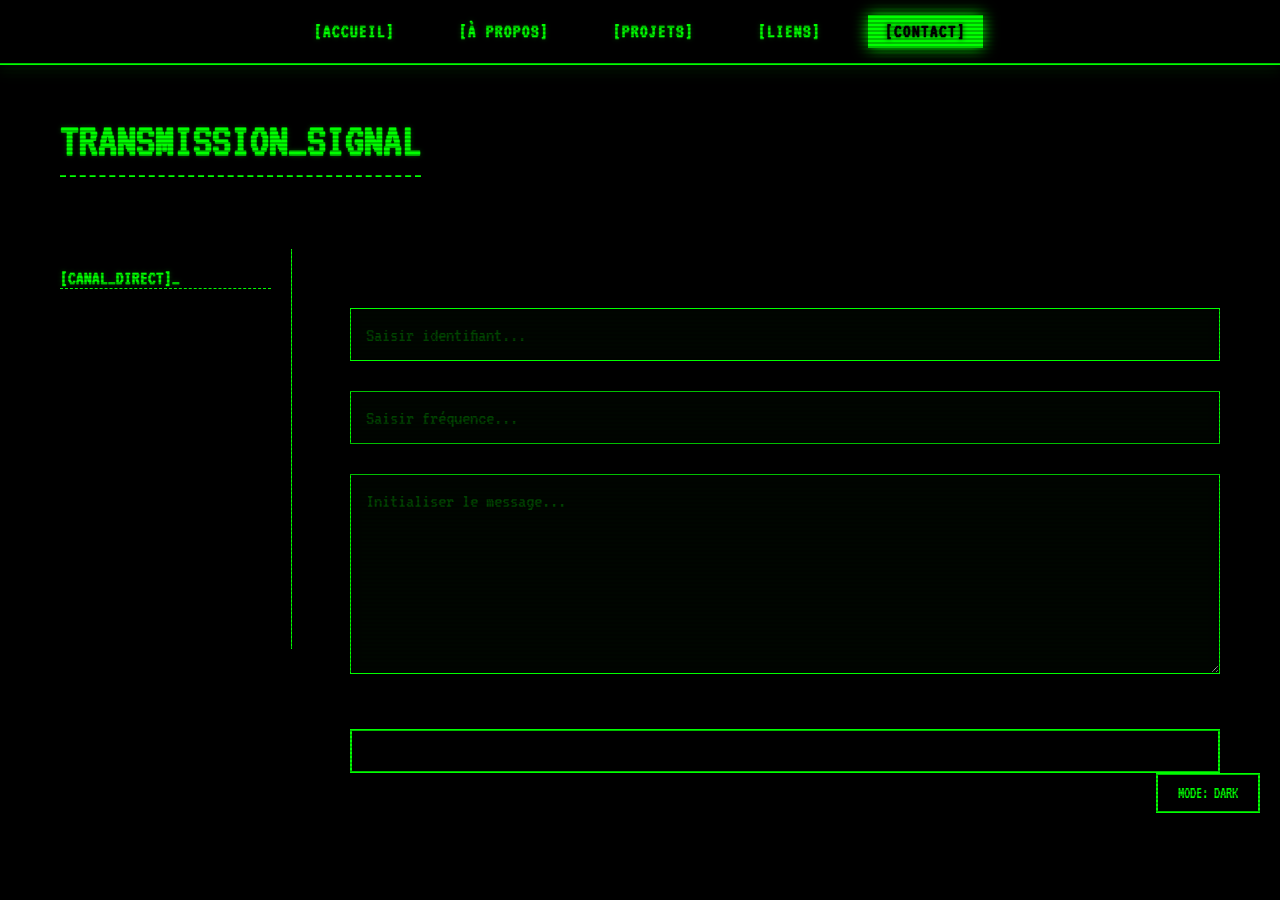
<file: html/contact.html>
<!DOCTYPE html>
<html lang="fr">
<head>
    <meta charset="UTF-8">
    <meta name="viewport" content="width=device-width, initial-scale=1.0">
    <title>Contact - Transmission Signal</title>

    <link href="../css/color.css" rel="stylesheet">
    <link href="../css/general.css" rel="stylesheet">
    <link href="../css/header.css" rel="stylesheet">
    <link href="../css/footer.css" rel="stylesheet">
    <link href="../css/contact.css" rel="stylesheet">

    <link rel="preconnect" href="https://fonts.googleapis.com">
    <link rel="preconnect" href="https://fonts.gstatic.com" crossorigin>
    <link href="https://fonts.googleapis.com/css2?family=VT323&display=swap" rel="stylesheet">
    <link rel="icon" type="image/png" href="../autre/jb.png">
</head>
<body>

    <nav class="system-nav">
        <div class="nav-links">
            <a href="../index.html">[ACCUEIL]</a> 
            <a href="../html/moi.html">[À PROPOS]</a>
            <a href="../html/Project.html">[PROJETS]</a>
            <a href="../html/liens.html">[LIENS]</a>
            <a href="../html/contact.html" class="active">[CONTACT]</a>
        </div>
    </nav>

    <div class="contenu-site">
        <h1 class="hack-text">TRANSMISSION_SIGNAL</h1>

        <div class="contact-layout">
            
            <div class="contact-sidebar">
                <h3 class="hack-text sidebar-title">[CANAL_DIRECT]</h3>
                
                <div class="info-block">
                    <p class="label hack-text">> STATUT RÉCEPTEUR :</p>
                    <p class="value blink-text hack-text">ONLINE</p>
                </div>
                
                <div class="info-block">
                    <p class="label hack-text">> ADRESSE CIBLE :</p>
                    <p class="value hack-text email-text">jeanbaptiste.barataud.pro@gmail.com</p>
                </div>
                
                <div class="info-block">
                    <p class="label hack-text">> PROTOCOLE :</p>
                    <p class="value hack-text">MAIL</p>
                </div>
                
                <div class="info-block system-note">
                    <p class="hack-text">> NOTE SYSTÈME :</p>
                    <p class="hack-text">Les réponses sont généralement transmises sous 24h.</p>
                </div>
            </div>

            <div class="contact-form-area">
                <h1 class="hack-text form-title">ENVOYER UN MESSAGE DEPUIS ICI</h1>               
                
                <form action="https://formspree.io/f/xzdbyjqr" method="POST" class="terminal-form">  
                    <div class="form-group">
                        <label for="name" class="hack-text">> IDENTIFIANT (NOM) :</label>
                        <input type="text" id="name" name="name" placeholder="Saisir identifiant..." required>
                    </div>                  
                    <div class="form-group">
                        <label for="email" class="hack-text">> FRÉQUENCE DE RETOUR (EMAIL) :</label>
                        <input type="email" id="email" name="email" placeholder="Saisir fréquence..." required>
                    </div>
                    <div class="form-group">
                        <label for="message" class="hack-text">> PAQUET DE DONNÉES (MESSAGE) :</label>
                        <textarea id="message" name="message" rows="8" placeholder="Initialiser le message..." required></textarea>
                    </div>
                    <button type="submit" class="submit-btn hack-text">[ INITIALISER LA TRANSMISSION ]</button>
                </form>
            </div>
        </div>
    </div>

    <div class="footer-section">
        <button id="theme-btn" onclick="toggleTheme()">MODE: DARK</button>
    </div>

    <script src="../js/script.js"></script>
</body>
</html>
</file>
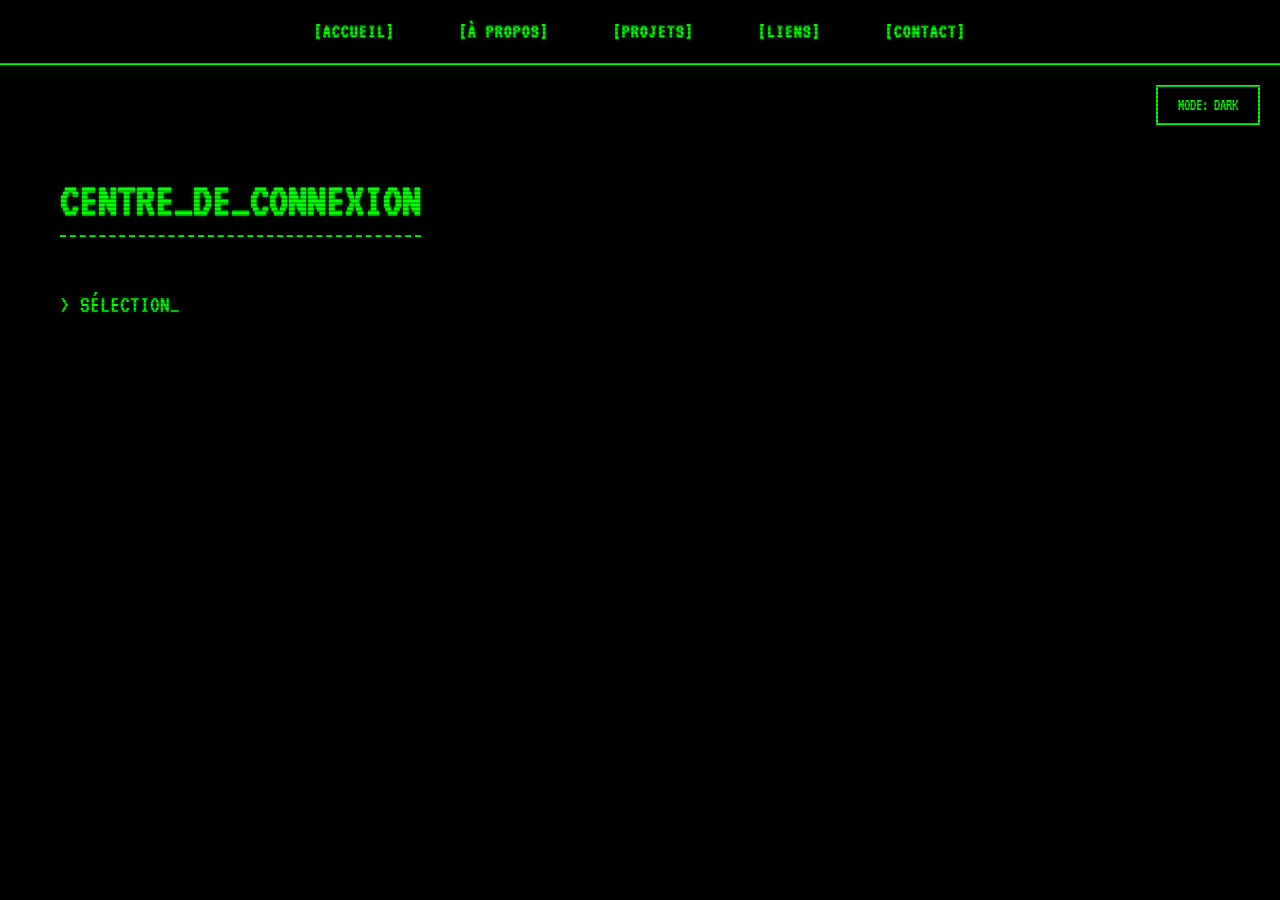
<file: html/liens.html>
<!DOCTYPE html>
<html lang="fr">
<head>
    <meta charset="UTF-8">
    <meta name="viewport" content="width=device-width, initial-scale=1.0">
    <title>Liens</title>

    <link href="../css/color.css" rel="stylesheet">
    <link href="../css/general.css" rel="stylesheet">
    <link href="../css/header.css" rel="stylesheet">
    <link href="../css/footer.css" rel="stylesheet">
    <link href="../css/cards.css" rel="stylesheet">

    <link rel="preconnect" href="https://fonts.googleapis.com">
    <link rel="preconnect" href="https://fonts.gstatic.com" crossorigin>
    <link href="https://fonts.googleapis.com/css2?family=VT323&display=swap" rel="stylesheet">
    <link rel="icon" type="image/png" href="../autre/jb.png">
</head>
<body>
    <nav class="system-nav">
        <div class="nav-links">
            <a href="../index.html">[ACCUEIL]</a> 
            <a href="../html/moi.html">[À PROPOS]</a>
            <a href="../html/Project.html">[PROJETS]</a>
            <a href="../html/liens.html">[LIENS]</a>
            <a href="../html/contact.html">[CONTACT]</a>
        </div>
    </nav>
    <div class="footer-section">
        <button id="theme-btn" onclick="toggleTheme()">MODE: DARK</button>
    </div>
<div class="contenu-site">
    
    <h1 class="hack-text">CENTRE_DE_CONNEXION</h1>
    <p class="hack-text">> SÉLECTIONNEZ UN PROTOCOLE DE COMMUNICATION...</p>

    <div class="links-grid">
        
        <a href="https://github.com/jeanbaptisteee" target="_blank" class="link-card">
            <div class="card-header">
                <span class="protocol hack-text">[HTTPS]</span>
                <span class="status hack-text">ONLINE</span>
            </div>
            <div class="card-body">
                <h3 class="hack-text">GITHUB_REPO</h3>
                <p class="hack-text">> Accès au code source.</p>
                <div class="fake-stats">
                    <span class="hack-text">PING: 12ms</span>
                    <span class="hack-text">PORT: 443</span>
                </div>
            </div>

            <div class="card-footer hack-text">
                [ INITIALISER LA CONNEXION ]
            </div>
        </a>

        <a href="https://fr.linkedin.com/in/jean-baptiste-barataud" target="_blank" class="link-card">
            <div class="card-header">
                <span class="protocol hack-text">[LINK]</span>
                <span class="status blink-text hack-text">ACTIVE</span>
            </div>
            <div class="card-body">
                <h3 class="hack-text">PROFIL_LINKEDIN</h3>
                <p class="hack-text">> Données professionnelles.</p>
                <div class="fake-stats">
                    <span class="hack-text">PING: 45ms</span>
                    <span class="hack-text">ENCRYPTION: YES</span>
                </div>
            </div>
            <div class="card-footer hack-text">
                [ ENVOYER REQUÊTE ]
            </div>
        </a>

        <a href="ton-cv.pdf" target="_blank" class="link-card">
            <div class="card-header">
                <span class="protocol hack-text">[FILE]</span>
                <span class="status hack-text">READY</span>
            </div>
            <div class="card-body">
                <h3 class="hack-text">ARCHIVE_CV.PDF</h3>
                <p class="hack-text">> Téléchargement du dossier.</p>
                <div class="fake-stats">
                    <span class="hack-text">SIZE: 1.2MB</span>
                    <span class="hack-text">TYPE: DOCUMENT</span>
                </div>
            </div>
            <div class="card-footer hack-text">
                [ EXTRAIRE LES DONNÉES ]
            </div>
        </a>

    </div>
</div>

<script src="../js/script.js"></script>
</body>
</html>
</file>
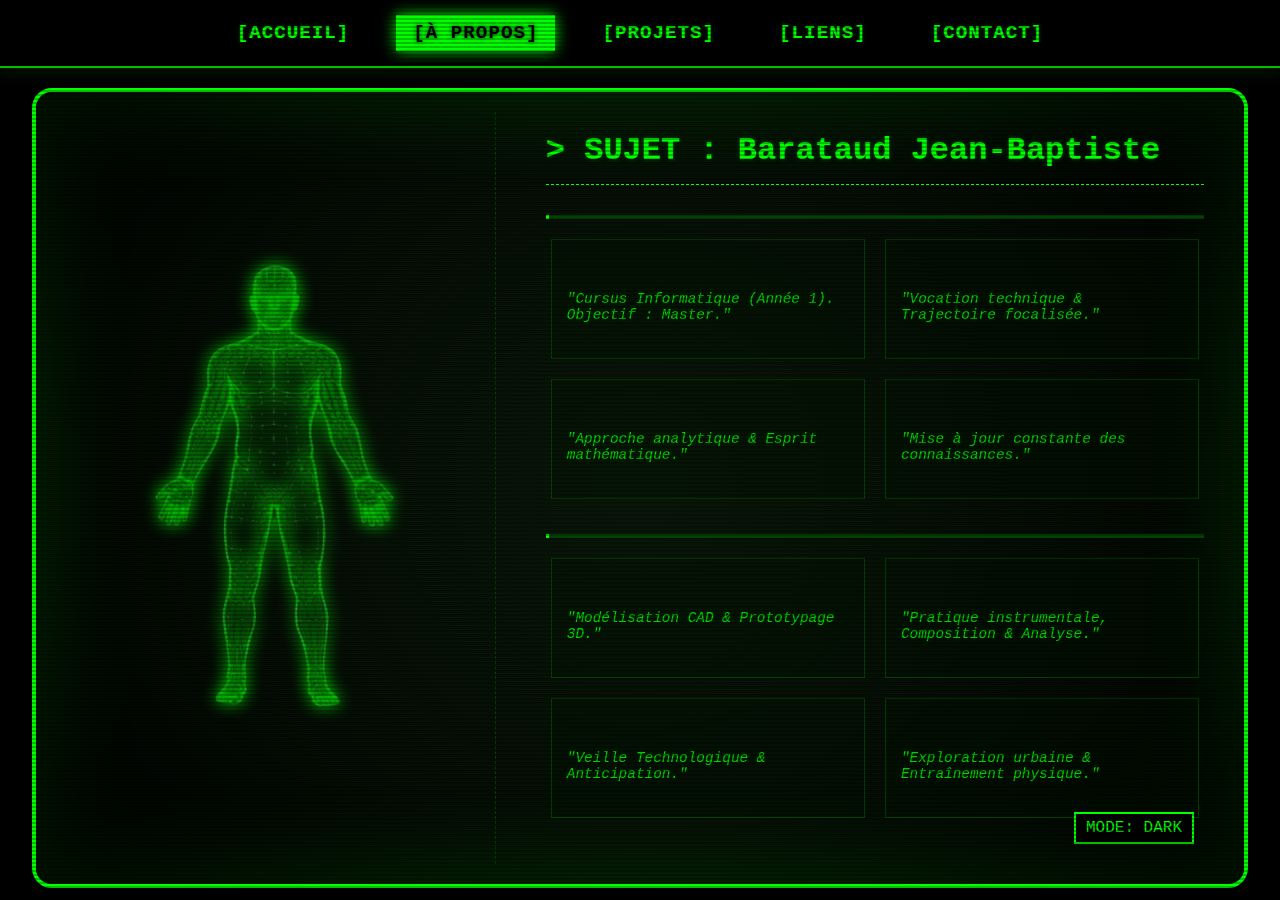
<file: html/moi.html>
<!DOCTYPE html>
<html lang="fr">
<head>
    <meta charset="UTF-8">
    <meta name="viewport" content="width=device-width, initial-scale=1.0">
    <title>Interface Terminal Rétro - Profil</title>

    <link href="../css/color.css" rel="stylesheet">
    <link href="../css/general.css" rel="stylesheet">
    <link href="../css/header.css" rel="stylesheet">
    <link href="../css/footer.css" rel="stylesheet">
    <link href="../css/moi.css" rel="stylesheet">

    <link rel="icon" type="image/png" href="../autre/jb.png">
</head>
<body>

    <nav class="system-nav">
        <div class="nav-links">
            <a href="../index.html">[ACCUEIL]</a> 
            <a href="../html/moi.html" class="active">[À PROPOS]</a>
            <a href="../html/Project.html">[PROJETS]</a>
            <a href="../html/liens.html">[LIENS]</a>
            <a href="../html/contact.html">[CONTACT]</a>
        </div>
    </nav>

    <div id="main-container">
        <div id="corps-container">
            <img src="../autre/body3.png" alt="Wireframe Body" class="static-body">
            
            <div class="particles-overlay">
                <div class="particle"></div> <div class="particle"></div> <div class="particle"></div>
                <div class="particle"></div> <div class="particle"></div> <div class="particle"></div>
                <div class="particle"></div> <div class="particle"></div> <div class="particle"></div>
                <div class="particle"></div> <div class="particle"></div> <div class="particle"></div>
                <div class="particle"></div> <div class="particle"></div> <div class="particle"></div>
        </div>
    </div>

    <div id="info-container">

        <div class="profile-header">
            <h2 class="hack-text">> SUJET : Barataud Jean-Baptiste</h2>
            <p class="hack-text">:: PROFIL : MAKER POLYVALENT ::</p>
        </div>

        <h3 class="section-title hack-text">> MODULES_PROFESSIONNELS</h3>
        
        <div class="stats-grid">
            <div class="stat-block">
                <div class="category hack-text">[PROCESSUS : ÉVOLUTION]</div>
                <div class="skill-detail hack-text"><span class="attribute">[UPGRADE]</span> Apprentissage</div>
                <div class="desc">"Cursus Informatique (Année 1). Objectif : Master."</div>
            </div>
            <div class="stat-block">
                <div class="category hack-text">[MODULE : INGÉNIERIE]</div>
                <div class="skill-detail hack-text"><span class="attribute">[BUILD]</span> Parcours</div>
                <div class="desc">"Vocation technique & Trajectoire focalisée."</div>
            </div>
            <div class="stat-block">
                <div class="category hack-text">[ATTRIBUT : LOGIQUE]</div>
                <div class="skill-detail hack-text"><span class="attribute">[INT]</span> Résolution Bugs</div>
                <div class="desc">"Approche analytique & Esprit mathématique."</div>
            </div>
            <div class="stat-block">
                <div class="category hack-text">[ATTRIBUT : AGILITÉ]</div>
                <div class="skill-detail hack-text"><span class="attribute">[AGI]</span> Vitesse / Adapt</div>
                <div class="desc">"Mise à jour constante des connaissances."</div>
            </div>
        </div>

        <div style="height: 20px;"></div>
        
        <h3 class="section-title hack-text">> MODULES_PERSONNELS</h3>

        <div class="stats-grid">
            <div class="stat-block">
                <div class="category hack-text">[CAPACITÉ : CRÉATION]</div>
                <div class="skill-detail hack-text"><span class="attribute">[DEX]</span> Hybride / Maker</div>
                <div class="desc">"Modélisation CAD & Prototypage 3D."</div>
            </div>
            <div class="stat-block">
                <div class="category hack-text">[MODULE : AUDIO]</div>
                <div class="skill-detail hack-text"><span class="attribute">[CHR]</span> Musique</div>
                <div class="desc">"Pratique instrumentale, Composition & Analyse."</div>
            </div>
            <div class="stat-block">
                <div class="category hack-text">[DB : CULTURE]</div>
                <div class="skill-detail hack-text"><span class="attribute">[LORE]</span> Sci-Fi & Tech</div>
                <div class="desc">"Veille Technologique & Anticipation."</div>
            </div>
            <div class="stat-block">
                <div class="category hack-text">[ACT : RÉCUPÉRATION]</div>
                <div class="skill-detail hack-text"><span class="attribute">[END]</span> Sport</div>
                <div class="desc">"Exploration urbaine & Entraînement physique."</div>
            </div>
        </div>
    </div>

        <div class="footer-section">
            <button id="theme-btn" onclick="toggleTheme()">MODE: DARK</button>
        </div>
    </div>

    <script src="../js/script.js"></script>
</body>
</html>
</file>
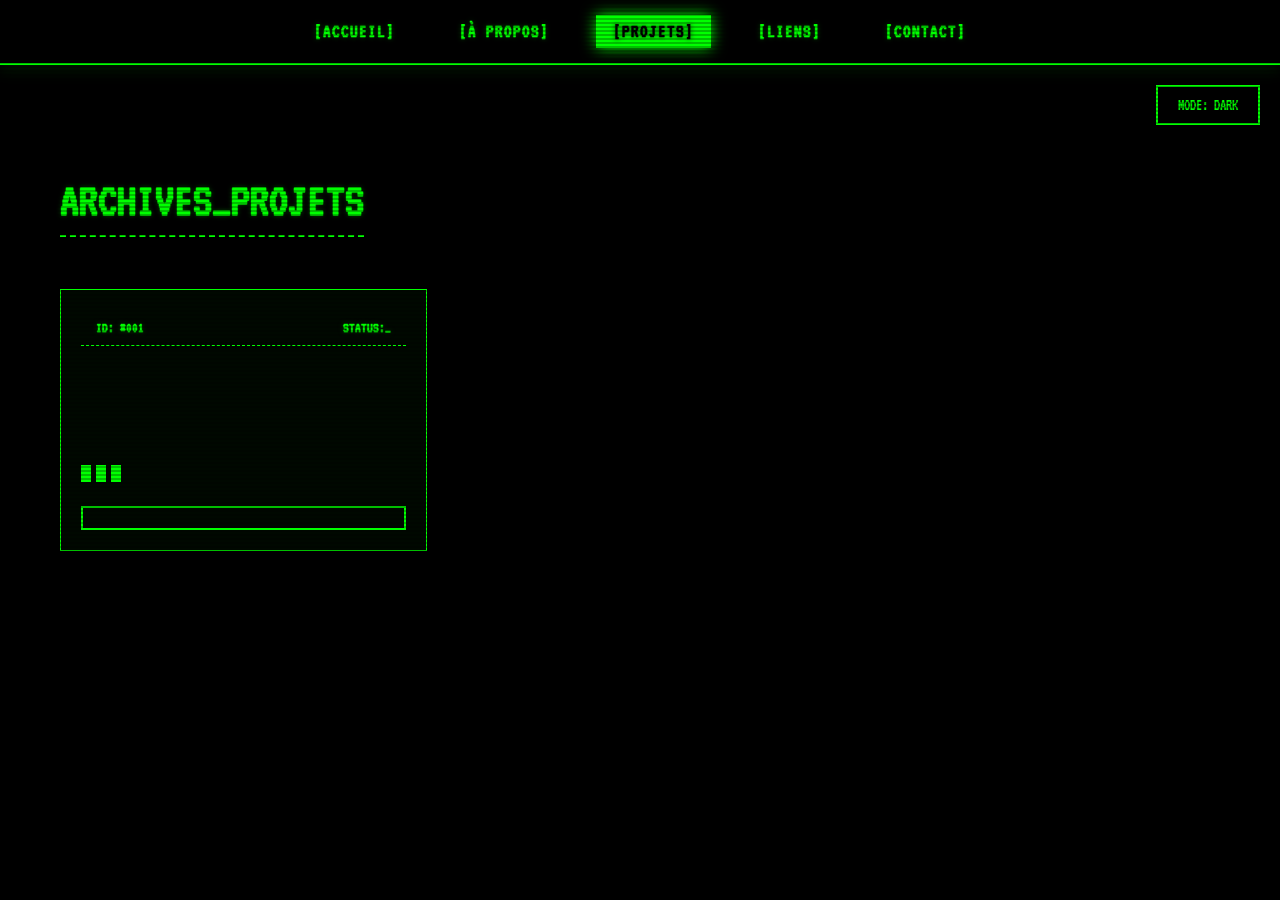
<file: html/Project.html>
<!DOCTYPE html>
<html lang="fr">
<head>
    <meta charset="UTF-8">
    <meta name="viewport" content="width=device-width, initial-scale=1.0">
    <title>Projets</title>
    
    <link href="../css/color.css" rel="stylesheet">
    <link href="../css/general.css" rel="stylesheet">
    <link href="../css/header.css" rel="stylesheet">
    <link href="../css/footer.css" rel="stylesheet">
    <link href="../css/cards.css" rel="stylesheet">

    <link rel="preconnect" href="https://fonts.googleapis.com">
    <link rel="preconnect" href="https://fonts.gstatic.com" crossorigin>
    <link href="https://fonts.googleapis.com/css2?family=VT323&display=swap" rel="stylesheet">
    <link rel="icon" type="image/png" href="../autre/jb.png">
</head>
<body>
    <nav class="system-nav">
        <div class="nav-links">
            <a href="../index.html">[ACCUEIL]</a> 
            <a href="../html/moi.html">[À PROPOS]</a>
            <a href="../html/Project.html" class="active">[PROJETS]</a>
            <a href="../html/liens.html">[LIENS]</a>
            <a href="../html/contact.html">[CONTACT]</a>
        </div>
    </nav>

    <div class="footer-section">
        <button id="theme-btn" onclick="toggleTheme()">MODE: DARK</button>
    </div>

    <div class="contenu-site" style="max-width: 1200px; margin: 0 auto;">
        <h1 class="hack-text">ARCHIVES_PROJETS</h1>

        <div class="projects-grid">
            <div class="project-card">
                <div class="card-header">
                    <span class="hack-text">ID: #001</span>
                    <span class="status hack-text">STATUS: TERMINÉ</span>
                </div>
                <h3 class="hack-text">API Cinéma</h3>
                <p class="desc hack-text">Utilisation d'une API pour un site qui permet d'afficher ces films.</p>
                <div class="tech-stack">
                    <span class="hack-text">[HTML]</span> 
                    <span class="hack-text">[CSS]</span> 
                    <span class="hack-text">[JS]</span>
                </div>
                <br>
                <a href="https://jeanbaptisteee.github.io/cinema--devoir/" target="_blank" class="hack-text">> ACCÉDER AU SITE</a>
            </div>
            <div class="project-card">
                <div class="card-header">
                    <span class="hack-text">ID: #002</span>
                    <span class="status hack-text">STATUS: TERMINÉ</span>
                </div>
                <h3 class="hack-text">Game Of Amazon</h3>
                <p class="desc hack-text">Jeu de l'Amazon réalisée avec un affichage graphique avec des son et décors uniques.</p>
                <div class="tech-stack">
                    <span class="hack-text">[PYTHON]</span> 
                </div>
                <br>
                <a href="https://github.com/jeanbaptisteee/Game-of-Amazon-devoir-" target="_blank" class="hack-text">> ACCÉDER AU CODE</a>
            </div>
            <div class="project-card">
                <div class="card-header">
                    <span class="hack-text">ID: #003</span>
                    <span class="status hack-text">STATUS: TERMINÉ</span>
                </div>
                <h3 class="hack-text">Jeu Pokémon</h3>
                <p class="desc hack-text">Jeu Pokémon, avec sélection de ton pokémon + combats interactifs avec plusieurs modes d'attaque</p>
                <div class="tech-stack">
                    <span class="hack-text">[C]</span> 
                </div>
                <br>
                <a href="https://github.com/jeanbaptisteee/Pok-mon-en-C" target="_blank" class="hack-text">> ACCÉDER AU CODE</a>
            </div>
            <div class="project-card">
                <div class="card-header">
                    <span class="hack-text">ID: #004</span>
                    <span class="status blink-text hack-text">STATUS: EN COURS</span>
                </div>
                <h3 class="hack-text">Jeux de la Taupe</h3>
                <p class="desc hack-text">En construction</p>
                <div class="tech-stack">
                    <span class="hack-text">[PYTHON]</span> 
                </div>
                <br>
                <a href="https://github.com/jeanbaptisteee/Mole-and-Company" target="_blank" class="hack-text">> VOIR LA DÉMO</a>
            </div>
            <div class="project-card">
                <div class="card-header">
                    <span class="hack-text">ID: #005</span>
                    <span class="status hack-text">STATUS: TERMINÉ</span>
                </div>
                <h3 class="hack-text">Visual Novel</h3>
                <p class="desc hack-text">Inspiré par le système de jeu d’Ace Attorney, ce visual novel intègre des univers d'autres licences, notamment Day of the Tentacle et Sam & Max.</p>
                <div class="tech-stack">
                    <span class="hack-text">[Ren'Py]</span> 
                </div>
                <br>
                <a href="https://github.com/jeanbaptisteee/Visual-novel-" target="_blank" class="hack-text">> ACCÉDER AU CODE</a>
        </div>
    </div>
    <script src="../js/script.js"></script> 
</body>

</html>
</file>
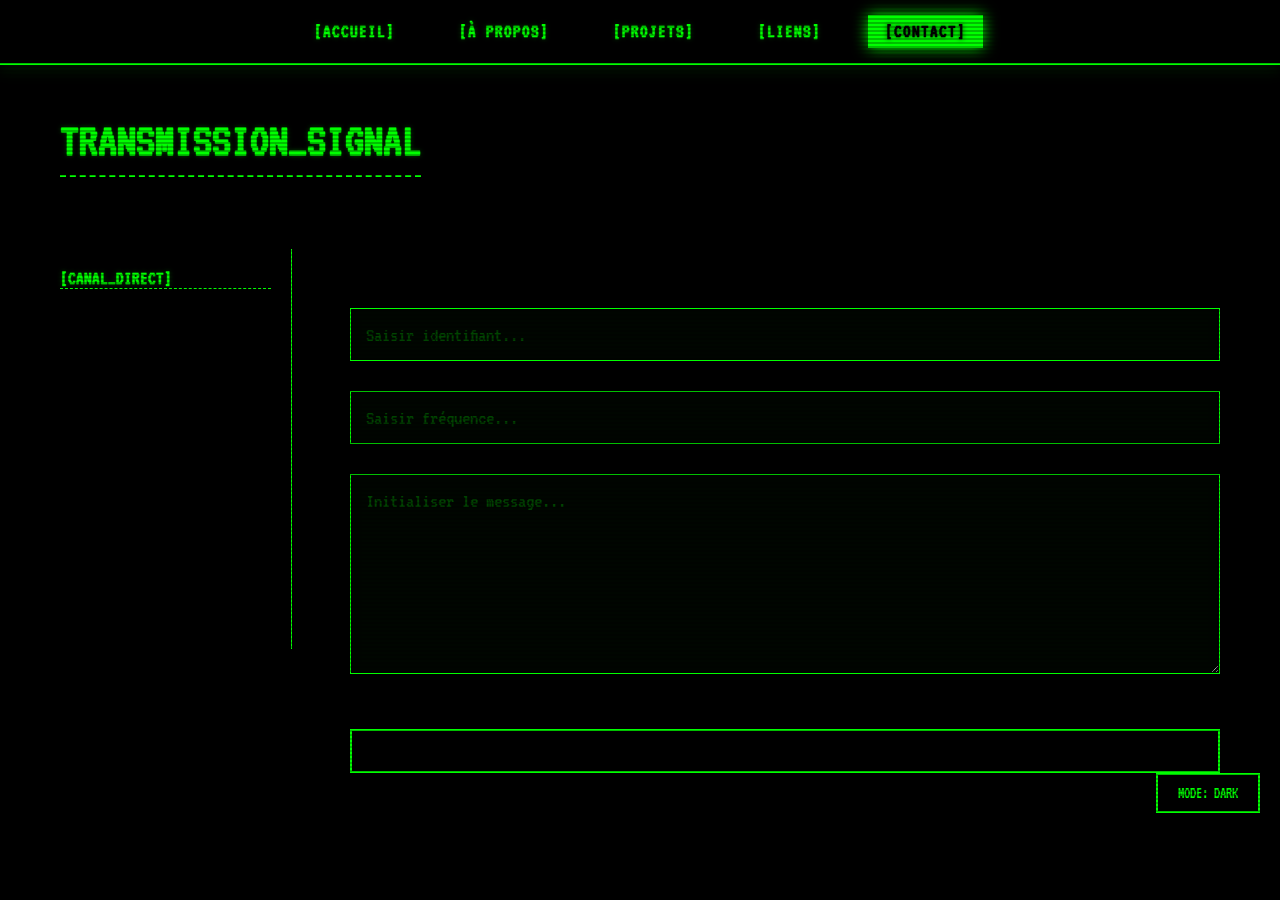
<file: soloportfolio/html/contact.html>
<!DOCTYPE html>
<html lang="fr">
<head>
    <meta charset="UTF-8">
    <meta name="viewport" content="width=device-width, initial-scale=1.0">
    <title>Contact - Transmission Signal</title>

    <link href="../css/color.css" rel="stylesheet">
    <link href="../css/general.css" rel="stylesheet">
    <link href="../css/header.css" rel="stylesheet">
    <link href="../css/footer.css" rel="stylesheet">
    <link href="../css/contact.css" rel="stylesheet">

    <link rel="preconnect" href="https://fonts.googleapis.com">
    <link rel="preconnect" href="https://fonts.gstatic.com" crossorigin>
    <link href="https://fonts.googleapis.com/css2?family=VT323&display=swap" rel="stylesheet">
    <link rel="icon" type="image/png" href="../autre/jb.png">
</head>
<body>

    <nav class="system-nav">
        <div class="nav-links">
            <a href="../html/index.html">[ACCUEIL]</a> 
            <a href="../html/moi.html">[À PROPOS]</a>
            <a href="../html/Project.html">[PROJETS]</a>
            <a href="../html/liens.html">[LIENS]</a>
            <a href="../html/contact.html" class="active">[CONTACT]</a>
        </div>
    </nav>

    <div class="contenu-site">
        <h1 class="hack-text">TRANSMISSION_SIGNAL</h1>

        <div class="contact-layout">
            
            <div class="contact-sidebar">
                <h3 class="hack-text sidebar-title">[CANAL_DIRECT]</h3>
                
                <div class="info-block">
                    <p class="label hack-text">> STATUT RÉCEPTEUR :</p>
                    <p class="value blink-text hack-text">ONLINE</p>
                </div>
                
                <div class="info-block">
                    <p class="label hack-text">> ADRESSE CIBLE :</p>
                    <p class="value hack-text email-text">jeanbaptiste.barataud.pro@gmail.com</p>
                </div>
                
                <div class="info-block">
                    <p class="label hack-text">> PROTOCOLE :</p>
                    <p class="value hack-text">MAIL</p>
                </div>
                
                <div class="info-block system-note">
                    <p class="hack-text">> NOTE SYSTÈME :</p>
                    <p class="hack-text">Les réponses sont généralement transmises sous 24h.</p>
                </div>
            </div>

            <div class="contact-form-area">
                <h1 class="hack-text form-title">ENVOYER UN MESSAGE DEPUIS ICI</h1>               
                
                <form action="https://formspree.io/f/xzdbyjqr" method="POST" class="terminal-form">  
                    <div class="form-group">
                        <label for="name" class="hack-text">> IDENTIFIANT (NOM) :</label>
                        <input type="text" id="name" name="name" placeholder="Saisir identifiant..." required>
                    </div>                  
                    <div class="form-group">
                        <label for="email" class="hack-text">> FRÉQUENCE DE RETOUR (EMAIL) :</label>
                        <input type="email" id="email" name="email" placeholder="Saisir fréquence..." required>
                    </div>
                    <div class="form-group">
                        <label for="message" class="hack-text">> PAQUET DE DONNÉES (MESSAGE) :</label>
                        <textarea id="message" name="message" rows="8" placeholder="Initialiser le message..." required></textarea>
                    </div>
                    <button type="submit" class="submit-btn hack-text">[ INITIALISER LA TRANSMISSION ]</button>
                </form>
            </div>
        </div>
    </div>

    <div class="footer-section">
        <button id="theme-btn" onclick="toggleTheme()">MODE: DARK</button>
    </div>

    <script src="../js/script.js"></script>
</body>
</html>
</file>
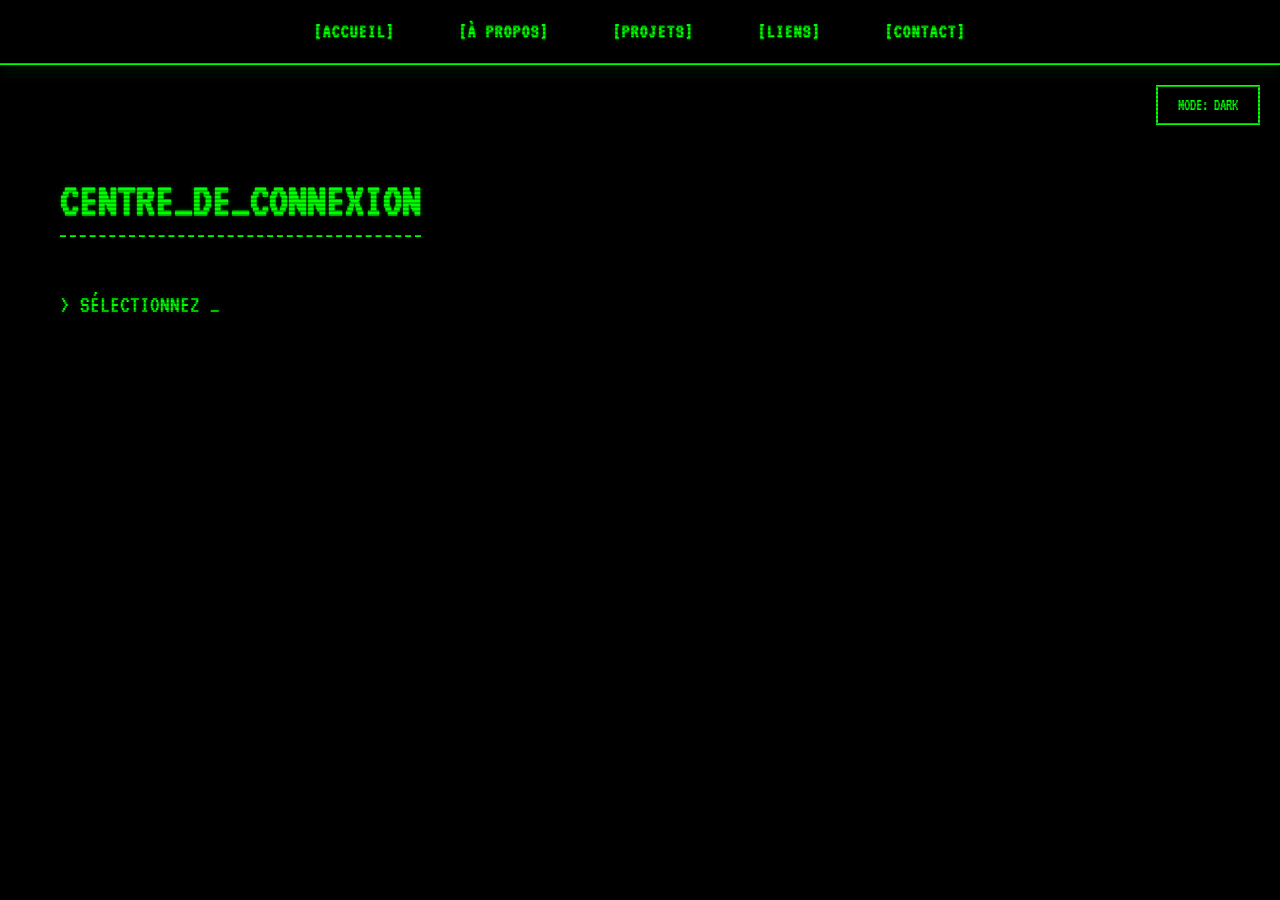
<file: soloportfolio/html/liens.html>
<!DOCTYPE html>
<html lang="fr">
<head>
    <meta charset="UTF-8">
    <meta name="viewport" content="width=device-width, initial-scale=1.0">
    <title>Liens</title>

    <link href="../css/color.css" rel="stylesheet">
    <link href="../css/general.css" rel="stylesheet">
    <link href="../css/header.css" rel="stylesheet">
    <link href="../css/footer.css" rel="stylesheet">
    <link href="../css/cards.css" rel="stylesheet">

    <link rel="preconnect" href="https://fonts.googleapis.com">
    <link rel="preconnect" href="https://fonts.gstatic.com" crossorigin>
    <link href="https://fonts.googleapis.com/css2?family=VT323&display=swap" rel="stylesheet">
    <link rel="icon" type="image/png" href="../autre/jb.png">
</head>
<body>
    <nav class="system-nav">
        <div class="nav-links">
            <a href="../html/index.html">[ACCUEIL]</a> 
            <a href="../html/moi.html">[À PROPOS]</a>
            <a href="../html/Project.html">[PROJETS]</a>
            <a href="../html/liens.html">[LIENS]</a>
            <a href="../html/contact.html">[CONTACT]</a>
        </div>
    </nav>
    <div class="footer-section">
        <button id="theme-btn" onclick="toggleTheme()">MODE: DARK</button>
    </div>
<div class="contenu-site">
    
    <h1 class="hack-text">CENTRE_DE_CONNEXION</h1>
    <p class="hack-text">> SÉLECTIONNEZ UN PROTOCOLE DE COMMUNICATION...</p>

    <div class="links-grid">
        
        <a href="https://github.com/jeanbaptisteee" target="_blank" class="link-card">
            <div class="card-header">
                <span class="protocol hack-text">[HTTPS]</span>
                <span class="status hack-text">ONLINE</span>
            </div>
            <div class="card-body">
                <h3 class="hack-text">GITHUB_REPO</h3>
                <p class="hack-text">> Accès au code source.</p>
                <div class="fake-stats">
                    <span class="hack-text">PING: 12ms</span>
                    <span class="hack-text">PORT: 443</span>
                </div>
            </div>

            <div class="card-footer hack-text">
                [ INITIALISER LA CONNEXION ]
            </div>
        </a>

        <a href="https://fr.linkedin.com/in/jean-baptiste-barataud" target="_blank" class="link-card">
            <div class="card-header">
                <span class="protocol hack-text">[LINK]</span>
                <span class="status blink-text hack-text">ACTIVE</span>
            </div>
            <div class="card-body">
                <h3 class="hack-text">PROFIL_LINKEDIN</h3>
                <p class="hack-text">> Données professionnelles.</p>
                <div class="fake-stats">
                    <span class="hack-text">PING: 45ms</span>
                    <span class="hack-text">ENCRYPTION: YES</span>
                </div>
            </div>
            <div class="card-footer hack-text">
                [ ENVOYER REQUÊTE ]
            </div>
        </a>

        <a href="ton-cv.pdf" target="_blank" class="link-card">
            <div class="card-header">
                <span class="protocol hack-text">[FILE]</span>
                <span class="status hack-text">READY</span>
            </div>
            <div class="card-body">
                <h3 class="hack-text">ARCHIVE_CV.PDF</h3>
                <p class="hack-text">> Téléchargement du dossier.</p>
                <div class="fake-stats">
                    <span class="hack-text">SIZE: 1.2MB</span>
                    <span class="hack-text">TYPE: DOCUMENT</span>
                </div>
            </div>
            <div class="card-footer hack-text">
                [ EXTRAIRE LES DONNÉES ]
            </div>
        </a>

    </div>
</div>

<script src="../js/script.js"></script>
</body>
</html>
</file>
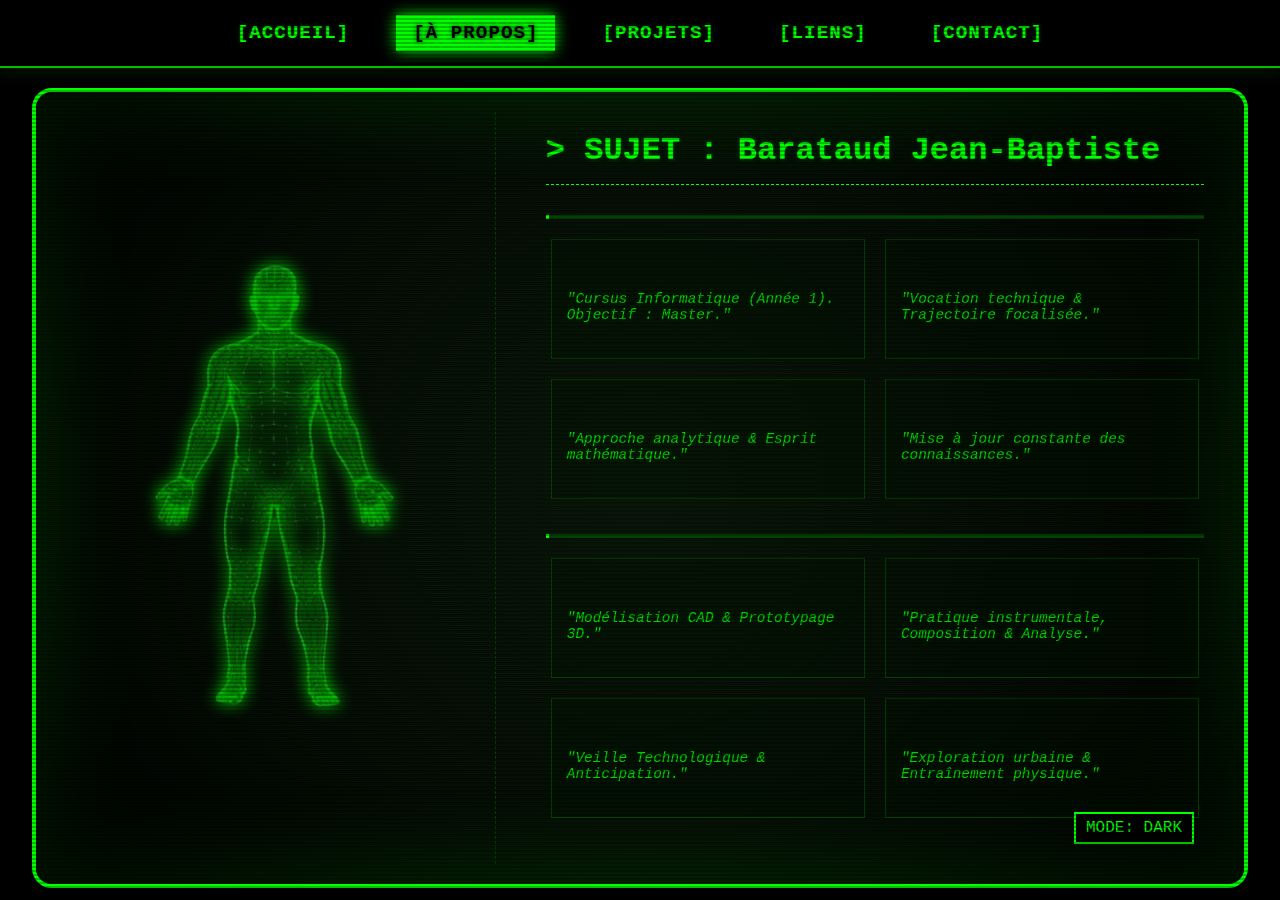
<file: soloportfolio/html/moi.html>
<!DOCTYPE html>
<html lang="fr">
<head>
    <meta charset="UTF-8">
    <meta name="viewport" content="width=device-width, initial-scale=1.0">
    <title>Interface Terminal Rétro - Profil</title>

    <link href="../css/color.css" rel="stylesheet">
    <link href="../css/general.css" rel="stylesheet">
    <link href="../css/header.css" rel="stylesheet">
    <link href="../css/footer.css" rel="stylesheet">
    <link href="../css/moi.css" rel="stylesheet">

    <link rel="icon" type="image/png" href="../autre/jb.png">
</head>
<body>

    <nav class="system-nav">
        <div class="nav-links">
            <a href="../html/index.html">[ACCUEIL]</a> 
            <a href="../html/moi.html" class="active">[À PROPOS]</a>
            <a href="../html/Project.html">[PROJETS]</a>
            <a href="../html/liens.html">[LIENS]</a>
            <a href="../html/contact.html">[CONTACT]</a>
        </div>
    </nav>

    <div id="main-container">
        <div id="corps-container">
            <img src="../autre/body3.png" alt="Wireframe Body" class="static-body">
            
            <div class="particles-overlay">
                <div class="particle"></div> <div class="particle"></div> <div class="particle"></div>
                <div class="particle"></div> <div class="particle"></div> <div class="particle"></div>
                <div class="particle"></div> <div class="particle"></div> <div class="particle"></div>
                <div class="particle"></div> <div class="particle"></div> <div class="particle"></div>
                <div class="particle"></div> <div class="particle"></div> <div class="particle"></div>
        </div>
    </div>

    <div id="info-container">

        <div class="profile-header">
            <h2 class="hack-text">> SUJET : Barataud Jean-Baptiste</h2>
            <p class="hack-text">:: PROFIL : MAKER POLYVALENT ::</p>
        </div>

        <h3 class="section-title hack-text">> MODULES_PROFESSIONNELS</h3>
        
        <div class="stats-grid">
            <div class="stat-block">
                <div class="category hack-text">[PROCESSUS : ÉVOLUTION]</div>
                <div class="skill-detail hack-text"><span class="attribute">[UPGRADE]</span> Apprentissage</div>
                <div class="desc">"Cursus Informatique (Année 1). Objectif : Master."</div>
            </div>
            <div class="stat-block">
                <div class="category hack-text">[MODULE : INGÉNIERIE]</div>
                <div class="skill-detail hack-text"><span class="attribute">[BUILD]</span> Parcours</div>
                <div class="desc">"Vocation technique & Trajectoire focalisée."</div>
            </div>
            <div class="stat-block">
                <div class="category hack-text">[ATTRIBUT : LOGIQUE]</div>
                <div class="skill-detail hack-text"><span class="attribute">[INT]</span> Résolution Bugs</div>
                <div class="desc">"Approche analytique & Esprit mathématique."</div>
            </div>
            <div class="stat-block">
                <div class="category hack-text">[ATTRIBUT : AGILITÉ]</div>
                <div class="skill-detail hack-text"><span class="attribute">[AGI]</span> Vitesse / Adapt</div>
                <div class="desc">"Mise à jour constante des connaissances."</div>
            </div>
        </div>

        <div style="height: 20px;"></div>
        
        <h3 class="section-title hack-text">> MODULES_PERSONNELS</h3>

        <div class="stats-grid">
            <div class="stat-block">
                <div class="category hack-text">[CAPACITÉ : CRÉATION]</div>
                <div class="skill-detail hack-text"><span class="attribute">[DEX]</span> Hybride / Maker</div>
                <div class="desc">"Modélisation CAD & Prototypage 3D."</div>
            </div>
            <div class="stat-block">
                <div class="category hack-text">[MODULE : AUDIO]</div>
                <div class="skill-detail hack-text"><span class="attribute">[CHR]</span> Musique</div>
                <div class="desc">"Pratique instrumentale, Composition & Analyse."</div>
            </div>
            <div class="stat-block">
                <div class="category hack-text">[DB : CULTURE]</div>
                <div class="skill-detail hack-text"><span class="attribute">[LORE]</span> Sci-Fi & Tech</div>
                <div class="desc">"Veille Technologique & Anticipation."</div>
            </div>
            <div class="stat-block">
                <div class="category hack-text">[ACT : RÉCUPÉRATION]</div>
                <div class="skill-detail hack-text"><span class="attribute">[END]</span> Sport</div>
                <div class="desc">"Exploration urbaine & Entraînement physique."</div>
            </div>
        </div>
    </div>

        <div class="footer-section">
            <button id="theme-btn" onclick="toggleTheme()">MODE: DARK</button>
        </div>
    </div>

    <script src="../js/script.js"></script>
</body>
</html>
</file>
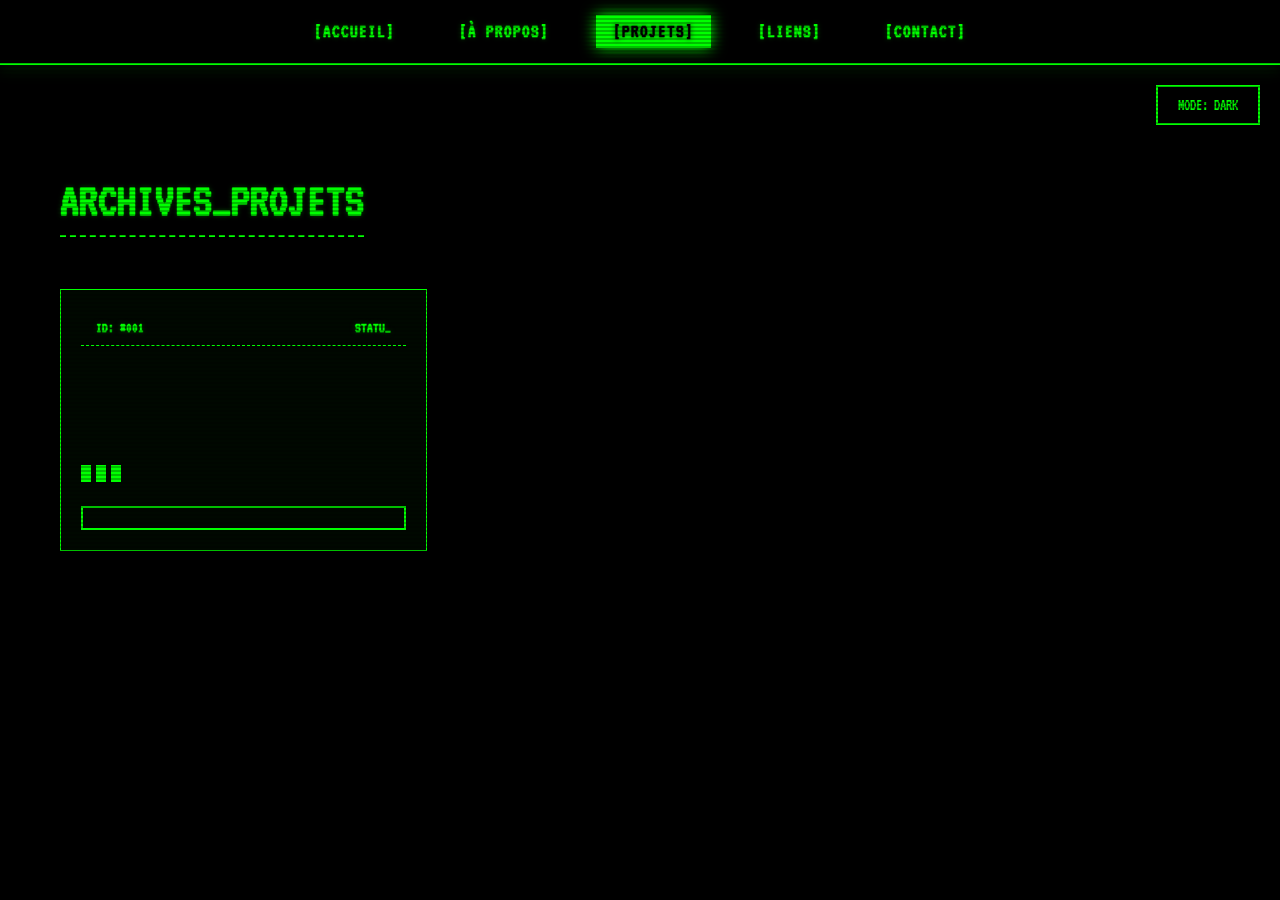
<file: soloportfolio/html/Project.html>
<!DOCTYPE html>
<html lang="fr">
<head>
    <meta charset="UTF-8">
    <meta name="viewport" content="width=device-width, initial-scale=1.0">
    <title>Projets</title>
    
    <link href="../css/color.css" rel="stylesheet">
    <link href="../css/general.css" rel="stylesheet">
    <link href="../css/header.css" rel="stylesheet">
    <link href="../css/footer.css" rel="stylesheet">
    <link href="../css/cards.css" rel="stylesheet">

    <link rel="preconnect" href="https://fonts.googleapis.com">
    <link rel="preconnect" href="https://fonts.gstatic.com" crossorigin>
    <link href="https://fonts.googleapis.com/css2?family=VT323&display=swap" rel="stylesheet">
    <link rel="icon" type="image/png" href="../autre/jb.png">
</head>
<body>
    <nav class="system-nav">
        <div class="nav-links">
            <a href="../html/index.html">[ACCUEIL]</a> 
            <a href="../html/moi.html">[À PROPOS]</a>
            <a href="../html/Project.html" class="active">[PROJETS]</a>
            <a href="../html/liens.html">[LIENS]</a>
            <a href="../html/contact.html">[CONTACT]</a>
        </div>
    </nav>

    <div class="footer-section">
        <button id="theme-btn" onclick="toggleTheme()">MODE: DARK</button>
    </div>

    <div class="contenu-site" style="max-width: 1200px; margin: 0 auto;">
        <h1 class="hack-text">ARCHIVES_PROJETS</h1>

        <div class="projects-grid">
            <div class="project-card">
                <div class="card-header">
                    <span class="hack-text">ID: #001</span>
                    <span class="status hack-text">STATUS: TERMINÉ</span>
                </div>
                <h3 class="hack-text">API Cinéma</h3>
                <p class="desc hack-text">Utilisation d'une API pour un site qui permet d'afficher ces films.</p>
                <div class="tech-stack">
                    <span class="hack-text">[HTML]</span> 
                    <span class="hack-text">[CSS]</span> 
                    <span class="hack-text">[JS]</span>
                </div>
                <br>
                <a href="https://jeanbaptisteee.github.io/cinema--devoir/" target="_blank" class="hack-text">> ACCÉDER AU CODE</a>
            </div>
            <div class="project-card">
                <div class="card-header">
                    <span class="hack-text">ID: #002</span>
                    <span class="status blink-text hack-text">STATUS: TERMINÉ</span>
                </div>
                <h3 class="hack-text">Game Of Amazon</h3>
                <p class="desc hack-text">Jeu de l'Amazon réalisée avec un affichage graphique avec des son et décors uniques.</p>
                <div class="tech-stack">
                    <span class="hack-text">[PYTHON]</span> 
                </div>
                <br>
                <a href="https://github.com/jeanbaptisteee/Game-of-Amazon-devoir-" target="_blank" class="hack-text">> ACCÉDER AU CODE</a>
            </div>
            <div class="project-card">
                <div class="card-header">
                    <span class="hack-text">ID: #003</span>
                    <span class="status blink-text hack-text">STATUS: EN COURS</span>
                </div>
                <h3 class="hack-text">Jeux de la Taupe</h3>
                <p class="desc hack-text">En construction</p>
                <div class="tech-stack">
                    <span class="hack-text">[PYTHON]</span> 
                </div>
                <br>
                <a href="https://github.com/jeanbaptisteee/Mole-and-Company" target="_blank" class="hack-text">> VOIR LA DÉMO</a>
            </div>
        </div>
    </div>
    <script src="../js/script.js"></script> 
</body>
</html>
</file>
<file: css/color.css>
:root {
    --terminal-green: #00ff00;
    --terminal-bg: #000000;
    --terminal-dim: #004400;
}
body.light-mode {
    --terminal-bg: #e6e6e6; 
    --terminal-green: #003300; 
    --terminal-dim: #889988; 
}
</file>
<file: css/header.css>
/* --- STYLE DE LA NAVIGATION (HEADER) --- */

.system-nav {
    width: 100vw;
    max-width: 100%;
    margin: 0;
    position: relative;
    left: 0;
    top: 0;
    background-color: var(--terminal-bg);
    border-bottom: 2px solid var(--terminal-green);
    padding: 15px 0;
    margin-bottom: 20px;
    z-index: 100;
    box-shadow: 0 5px 15px rgba(0, 255, 0, 0.1);
    box-sizing: border-box;
}

.nav-links {
    display: flex;
    justify-content: center;
    flex-wrap: wrap;
    gap: 30px;
}

.nav-links a {
    color: var(--terminal-green);
    text-decoration: none;
    font-size: 1.2rem;
    font-weight: bold;
    padding: 5px 15px;
    border: 2px solid transparent;
    transition: all 0.3s ease;
    text-transform: uppercase;
    letter-spacing: 1px;
}

.nav-links a:hover,
.nav-links a.active {
    background-color: var(--terminal-green);
    color: var(--terminal-bg);
    box-shadow: 0 0 15px var(--terminal-green);
    border-color: var(--terminal-green);
    cursor: pointer;
}

@media (max-width: 600px) {
    .nav-links {
        gap: 10px;
    }

    .nav-links a {
        font-size: 1rem;
        padding: 5px 8px;
    }
}
</file>
<file: css/footer.css>
.footer-section {
    display: flex;
    justify-content: flex-end;
    padding-right: 20px;
    
    align-items: center;
    padding-bottom: 20px;
    
    opacity: 0;
    transform: translateY(20px);
    transition: opacity 0.5s ease, transform 0.5s ease;
    
    width: 100%;
}

.box-visible { 
    opacity: 1 !important; 
    transform: translateY(0) !important; 
}

#theme-btn { 
    font-size: 1rem; 
}
#replay-btn { 
    font-size: 1rem; 
}
</file>
<file: css/contact.css>
.contenu-site {
    max-width: 1200px;
    margin: 0 auto;
    padding: 0 20px;
    box-sizing: border-box;
}

.contact-layout {
    display: flex;
    justify-content: space-between;
    align-items: flex-start;
    gap: 5%;
    margin-top: 40px;
    width: 100%;
}

/* --- SIDEBAR (INFOS) --- */
.contact-sidebar {
    width: 20%;
    border-right: 1px solid var(--terminal-green);
    padding-right: 20px;
    min-height: 400px;
}

.sidebar-title {
    font-size: 1.2rem;
    margin-bottom: 20px;
    border-bottom: 1px dashed var(--terminal-green);
}

.info-block {
    margin-bottom: 25px;
}

.info-block .label {
    font-size: 0.9rem;
    color: var(--terminal-dim);
    margin-bottom: 5px;
}

.info-block .value {
    font-size: 1.1rem;
    font-weight: bold;
}

.email-text {
    word-break: break-all;
}

.system-note {
    margin-top: 40px;
    opacity: 0.7;
    font-size: 0.8rem;
}

/* --- FORMULAIRE --- */
.contact-form-area {
    width: 75%;
}

.form-title {
    margin-top: 0;
}

.terminal-form .form-group {
    margin-bottom: 30px;
}

.terminal-form label {
    display: block;
    margin-bottom: 10px;
    font-size: 1.2rem;
    font-weight: bold;
}

.terminal-form input,
.terminal-form textarea {
    width: 100%;
    background: rgba(0, 20, 0, 0.3);
    border: 1px solid var(--terminal-green);
    color: var(--terminal-green);
    padding: 15px;
    font-family: inherit;
    font-size: 1.3rem;
    outline: none;
    box-shadow: inset 0 0 10px rgba(0, 0, 0, 0.5);
    transition: all 0.3s ease;
    box-sizing: border-box;
}

.terminal-form input:focus,
.terminal-form textarea:focus {
    background: rgba(0, 50, 0, 0.5);
    box-shadow: 0 0 15px var(--terminal-green);
    border-color: #fff;
}

.submit-btn {
    width: 100%;
    padding: 20px;
    font-size: 1.5rem;
    margin-top: 20px;
    background: transparent;
    border: 2px solid var(--terminal-green);
    color: var(--terminal-green);
    cursor: pointer;
    font-family: inherit;
    text-transform: uppercase;
    transition: 0.3s;
}

.submit-btn:hover {
    background: var(--terminal-green);
    color: #000;
    box-shadow: 0 0 20px var(--terminal-green);
}

/* --- RESPONSIVE --- */

/* Tablette Paysage (max 1024px) */
@media (max-width: 1024px) {
    .contact-layout {
        gap: 30px;
    }

    .contact-sidebar {
        width: 30%;
        padding-right: 15px;
    }

    .contact-form-area {
        width: 65%;
    }
}

/* Tablette Portrait (max 768px) */
@media (max-width: 768px) {
    .contact-layout {
        flex-direction: column-reverse;
        gap: 40px;
    }

    .contact-sidebar,
    .contact-form-area {
        width: 100%;
        border-right: none;
    }

    .contact-sidebar {
        border-top: 1px dashed var(--terminal-green);
        padding-top: 30px;
        padding-right: 0;
        display: grid;
        grid-template-columns: 1fr 1fr;
        gap: 20px;
    }

    .info-block {
        margin-bottom: 0;
    }
}

/* Mobile (max 480px) */
@media (max-width: 480px) {
    .contact-sidebar {
        display: block;
    }

    .info-block {
        margin-bottom: 20px;
    }

    .terminal-form input,
    .terminal-form textarea {
        font-size: 1.1rem;
        padding: 12px;
    }
}
</file>
<file: css/cards.css>
/* --- GRILLES DE CARTES --- */
.links-grid,
.projects-grid {
    display: grid;
    grid-template-columns: repeat(auto-fit, minmax(300px, 1fr));
    gap: 30px;
    padding: 20px 0;
}

/* --- STYLE GÉNÉRAL DES CARTES --- */
.link-card,
.project-card {
    display: flex;
    flex-direction: column;
    background-color: rgba(0, 20, 0, 0.4);
    border: 1px solid var(--terminal-green);
    padding: 0;
    transition: all 0.3s ease;
    height: 100%;
    text-decoration: none;
    opacity: 0;
    transform: translateY(20px);
}

.project-card {
    padding: 20px;
}

.link-card.box-visible,
.project-card.box-visible {
    opacity: 1;
    transform: translateY(0);
}

.link-card:hover,
.project-card:hover {
    background: var(--terminal-dim);
    color: var(--terminal-green);
    transform: translateY(-5px);
    box-shadow: 0 0 20px var(--terminal-green);
}

/* --- HEADER DE LA CARTE --- */
.card-header {
    display: flex;
    justify-content: space-between;
    border-bottom: 1px dashed var(--terminal-green);
    padding: 10px 15px;
    font-weight: bold;
    font-size: 0.9rem;
}

.link-card:hover .card-header {
    border-bottom: 1px dashed #000;
}

/* --- CORPS DE LA CARTE --- */
.card-body {
    padding: 20px;
    flex-grow: 1;
}

.card-body h3 {
    margin: 0 0 10px 0;
    font-size: 1.5rem;
}

.card-body p {
    font-size: 1rem;
    opacity: 0.8;
}

/* --- FOOTER DE LA CARTE --- */
.card-footer {
    border-top: 1px solid var(--terminal-green);
    padding: 15px;
    text-align: center;
    font-weight: bold;
    background: rgba(0, 0, 0, 0.3);
}

.link-card:hover .card-footer {
    border-top: 1px solid #000;
    background: transparent;
}

/* --- ÉLÉMENTS SPÉCIFIQUES (STATS & TECH) --- */
.fake-stats {
    display: flex;
    justify-content: space-between;
    margin-top: 20px;
    font-size: 0.8rem;
    font-family: monospace;
    opacity: 0.7;
}

.tech-stack span {
    background: var(--terminal-green);
    color: black;
    padding: 2px 5px;
    font-size: 0.8rem;
    margin-right: 5px;
}
</file>
<file: css/moi.css>
/* --- GLOBAL & LAYOUT --- */
body, html {
    margin: 0;
    padding: 0;
    height: 100%;
    background-color: var(--terminal-bg);
    overflow: hidden;
}

#main-container {
    display: flex;
    height: calc(100vh - 100px);
    width: 95%;
    margin: 0 auto;
    background: repeating-linear-gradient(0deg, rgba(0, 255, 0, 0.03) 0px, rgba(0, 255, 0, 0.03) 1px, transparent 1px, transparent 2px), radial-gradient(circle at center, #0a140a 0%, #000 100%);
    box-shadow: inset 0 0 100px rgba(0, 255, 0, 0.2);
    border: 4px solid var(--terminal-green);
    border-radius: 20px;
    padding: 20px;
    box-sizing: border-box;
    position: relative;
    transition: background 0.3s, border-color 0.3s, box-shadow 0.3s;
}

#main-container::before {
    content: "";
    position: absolute;
    top: 0;
    left: 0;
    right: 0;
    bottom: 0;
    background: radial-gradient(ellipse at center, transparent 60%, rgba(0, 0, 0, 0.6) 100%);
    pointer-events: none;
    border-radius: 15px;
    z-index: 5;
}

/* --- COLONNE GAUCHE (IMAGE) --- */
#corps-container {
    flex: 1;
    display: flex;
    justify-content: center;
    align-items: center;
    border-right: 1px dashed var(--terminal-dim);
    position: relative;
    overflow: hidden;
}

.static-body {
    width: auto;
    height: 50vh;
    max-width: 80%;
    filter: drop-shadow(0 0 8px var(--terminal-green));
    opacity: 0.8;
    z-index: 1;
}

/* --- COLONNE DROITE (INFOS) --- */
#info-container {
    flex: 1.5;
    display: flex;
    flex-direction: column;
    justify-content: flex-start;
    padding-left: 50px;
    padding-right: 20px;
    padding-top: 20px;
    padding-bottom: 20px;
    z-index: 10;
    overflow-x: hidden;
    overflow-y: auto;
    height: 100%;
    max-height: 100%;
}

.profile-header {
    margin-bottom: 20px;
    border-bottom: 1px dashed var(--terminal-green);
    padding-bottom: 10px;
}

.profile-header h2 {
    margin: 0;
    font-size: 2rem;
}

.profile-header p {
    margin: 5px 0;
    opacity: 0.8;
}

/* --- STATS & GRIDS --- */
.stats-grid {
    display: grid;
    grid-template-columns: 1fr 1fr;
    gap: 20px;
    padding: 5px;
}

.stat-block {
    margin-bottom: 0;
    padding: 20px 15px;
    background: rgba(0, 20, 0, 0.3);
    border-left: 2px solid var(--terminal-dim);
    border: 1px solid rgba(0, 255, 0, 0.2);
    display: flex;
    flex-direction: column;
    justify-content: center;
    min-height: 120px;
    transform: translateY(0);
    transition: all 0.3s ease;
}

.stat-block:hover {
    border-left: 4px solid var(--terminal-green);
    border-color: var(--terminal-green);
    background: rgba(0, 50, 0, 0.5);
    transform: translateY(-5px);
    box-shadow: 0 5px 15px rgba(0, 255, 0, 0.3);
}

/* --- TYPOGRAPHIE --- */
.section-title {
    font-size: 1.5rem;
    color: #fff;
    background: var(--terminal-dim);
    display: inline-block;
    padding: 2px 10px;
    margin-top: 10px;
    margin-bottom: 15px;
    border-left: 3px solid var(--terminal-green);
}

.category {
    font-weight: bold;
    font-size: 1rem;
    color: var(--terminal-green);
    opacity: 0.7;
    margin-bottom: 8px;
    letter-spacing: 2px;
}

.skill-detail {
    font-size: 1.3rem;
    font-weight: bold;
    margin-bottom: 8px;
}

.desc {
    font-size: 0.9rem;
    opacity: 0.8;
    font-style: italic;
}

.attribute {
    color: #fff;
    background-color: var(--terminal-dim);
    padding: 2px 8px;
    margin-right: 10px;
    font-size: 1.1rem;
    vertical-align: middle;
}

/* --- PARTICULES --- */
.particles-overlay {
    position: absolute;
    top: 0;
    left: 0;
    width: 100%;
    height: 100%;
    z-index: 2;
    pointer-events: none;
}

.particle {
    position: absolute;
    width: 3px;
    height: 3px;
    background-color: var(--terminal-green);
    border-radius: 50%;
    box-shadow: 0 0 6px var(--terminal-green);
    opacity: 0;
    left: -10px;
    animation: moveRight linear infinite;
}

@keyframes moveRight {
    0% { left: -5%; opacity: 0; }
    10% { opacity: 0.8; }
    90% { opacity: 0.8; }
    100% { left: 105%; opacity: 0; }
}

.particle:nth-child(1) { top: 10%; animation-duration: 4s; animation-delay: 0s; }
.particle:nth-child(2) { top: 25%; animation-duration: 5.5s; animation-delay: 1s; width: 2px; height: 2px; }
.particle:nth-child(3) { top: 40%; animation-duration: 3s; animation-delay: 2.5s; }
.particle:nth-child(4) { top: 55%; animation-duration: 6s; animation-delay: 0.5s; width: 4px; height: 4px; }
.particle:nth-child(5) { top: 70%; animation-duration: 4.5s; animation-delay: 3s; }
.particle:nth-child(6) { top: 85%; animation-duration: 3.5s; animation-delay: 1.5s; }
.particle:nth-child(7) { top: 15%; animation-duration: 5s; animation-delay: 4s; }
.particle:nth-child(8) { top: 33%; animation-duration: 4.2s; animation-delay: 2s; width: 2px; height: 2px; }
.particle:nth-child(9) { top: 60%; animation-duration: 5.8s; animation-delay: 1.2s; }
.particle:nth-child(10) { top: 90%; animation-duration: 3.8s; animation-delay: 0.8s; }
.particle:nth-child(11) { top: 5%; animation-duration: 6.5s; animation-delay: 3.5s; }
.particle:nth-child(12) { top: 45%; animation-duration: 4.8s; animation-delay: 2.2s; width: 4px; height: 4px; }
.particle:nth-child(13) { top: 75%; animation-duration: 3.2s; animation-delay: 0.2s; }
.particle:nth-child(14) { top: 20%; animation-duration: 5.2s; animation-delay: 1.8s; }
.particle:nth-child(15) { top: 50%; animation-duration: 4s; animation-delay: 4.5s; }

/* --- FOOTER --- */
.footer-section {
    position: absolute;
    bottom: 20px;
    right: 30px;
    display: flex;
    gap: 15px;
    z-index: 20;
    opacity: 1 !important;
    transform: none !important;
}

.footer-section button {
    background: var(--terminal-bg);
    font-size: 0.9rem;
    padding: 5px 10px;
}

/* --- LIGHT MODE --- */
body.light-mode #main-container {
    background: var(--terminal-bg);
    box-shadow: none;
    border-color: var(--terminal-green);
}

body.light-mode #main-container::before {
    display: none;
}

body.light-mode .stat-block {
    background: rgba(0, 0, 0, 0.05);
    border: 1px solid var(--terminal-green);
    box-shadow: none;
}

body.light-mode .stat-block:hover {
    background: rgba(0, 0, 0, 0.1);
    box-shadow: 0 5px 10px rgba(0, 0, 0, 0.1);
}

body.light-mode .section-title {
    color: #fff;
}

body.light-mode .attribute {
    color: #fff;
}

/* --- RESPONSIVE --- */
@media (max-width: 900px) {
    #corps-container {
        display: none;
    }

    #info-container {
        flex: 1;
        padding-left: 0;
        padding-right: 0;
        overflow-y: auto;
    }

    .stats-grid {
        grid-template-columns: 1fr;
    }
}

@media (max-width: 480px) {
    #main-container {
        width: 98%;
        border-width: 2px;
        border-radius: 8px;
        padding: 10px;
        height: auto;
        max-height: calc(100vh - 20px);
        flex-direction: column;
        overflow-y: auto;
    }

    #info-container h2 {
        font-size: 1.5rem !important;
    }

    .profile-header h2 {
        font-size: 1.5rem;
    }
}
</file>
<file: soloportfolio/css/color.css>
:root {
    --terminal-green: #00ff00;
    --terminal-bg: #000000;
    --terminal-dim: #004400;
}
body.light-mode {
    --terminal-bg: #e6e6e6; 
    --terminal-green: #003300; 
    --terminal-dim: #889988; 
}
</file>
<file: soloportfolio/css/header.css>
/* --- STYLE DE LA NAVIGATION (HEADER) --- */

.system-nav {
    width: 100vw;
    max-width: 100%;
    margin: 0;
    position: relative;
    left: 0;
    top: 0;
    background-color: var(--terminal-bg);
    border-bottom: 2px solid var(--terminal-green);
    padding: 15px 0;
    margin-bottom: 20px;
    z-index: 100;
    box-shadow: 0 5px 15px rgba(0, 255, 0, 0.1);
    box-sizing: border-box;
}

.nav-links {
    display: flex;
    justify-content: center;
    flex-wrap: wrap;
    gap: 30px;
}

.nav-links a {
    color: var(--terminal-green);
    text-decoration: none;
    font-size: 1.2rem;
    font-weight: bold;
    padding: 5px 15px;
    border: 2px solid transparent;
    transition: all 0.3s ease;
    text-transform: uppercase;
    letter-spacing: 1px;
}

.nav-links a:hover,
.nav-links a.active {
    background-color: var(--terminal-green);
    color: var(--terminal-bg);
    box-shadow: 0 0 15px var(--terminal-green);
    border-color: var(--terminal-green);
    cursor: pointer;
}

@media (max-width: 600px) {
    .nav-links {
        gap: 10px;
    }

    .nav-links a {
        font-size: 1rem;
        padding: 5px 8px;
    }
}
</file>
<file: soloportfolio/css/footer.css>
.footer-section {
    display: flex;
    justify-content: flex-end;
    padding-right: 20px;
    
    align-items: center;
    padding-bottom: 20px;
    
    opacity: 0;
    transform: translateY(20px);
    transition: opacity 0.5s ease, transform 0.5s ease;
    
    width: 100%;
}

.box-visible { 
    opacity: 1 !important; 
    transform: translateY(0) !important; 
}

#theme-btn { 
    font-size: 1rem; 
}
#replay-btn { 
    font-size: 1rem; 
}
</file>
<file: soloportfolio/css/contact.css>
.contenu-site {
    max-width: 1200px;
    margin: 0 auto;
    padding: 0 20px;
    box-sizing: border-box;
}

.contact-layout {
    display: flex;
    justify-content: space-between;
    align-items: flex-start;
    gap: 5%;
    margin-top: 40px;
    width: 100%;
}

/* --- SIDEBAR (INFOS) --- */
.contact-sidebar {
    width: 20%;
    border-right: 1px solid var(--terminal-green);
    padding-right: 20px;
    min-height: 400px;
}

.sidebar-title {
    font-size: 1.2rem;
    margin-bottom: 20px;
    border-bottom: 1px dashed var(--terminal-green);
}

.info-block {
    margin-bottom: 25px;
}

.info-block .label {
    font-size: 0.9rem;
    color: var(--terminal-dim);
    margin-bottom: 5px;
}

.info-block .value {
    font-size: 1.1rem;
    font-weight: bold;
}

.email-text {
    word-break: break-all;
}

.system-note {
    margin-top: 40px;
    opacity: 0.7;
    font-size: 0.8rem;
}

/* --- FORMULAIRE --- */
.contact-form-area {
    width: 75%;
}

.form-title {
    margin-top: 0;
}

.terminal-form .form-group {
    margin-bottom: 30px;
}

.terminal-form label {
    display: block;
    margin-bottom: 10px;
    font-size: 1.2rem;
    font-weight: bold;
}

.terminal-form input,
.terminal-form textarea {
    width: 100%;
    background: rgba(0, 20, 0, 0.3);
    border: 1px solid var(--terminal-green);
    color: var(--terminal-green);
    padding: 15px;
    font-family: inherit;
    font-size: 1.3rem;
    outline: none;
    box-shadow: inset 0 0 10px rgba(0, 0, 0, 0.5);
    transition: all 0.3s ease;
    box-sizing: border-box;
}

.terminal-form input:focus,
.terminal-form textarea:focus {
    background: rgba(0, 50, 0, 0.5);
    box-shadow: 0 0 15px var(--terminal-green);
    border-color: #fff;
}

.submit-btn {
    width: 100%;
    padding: 20px;
    font-size: 1.5rem;
    margin-top: 20px;
    background: transparent;
    border: 2px solid var(--terminal-green);
    color: var(--terminal-green);
    cursor: pointer;
    font-family: inherit;
    text-transform: uppercase;
    transition: 0.3s;
}

.submit-btn:hover {
    background: var(--terminal-green);
    color: #000;
    box-shadow: 0 0 20px var(--terminal-green);
}

/* --- RESPONSIVE --- */

/* Tablette Paysage (max 1024px) */
@media (max-width: 1024px) {
    .contact-layout {
        gap: 30px;
    }

    .contact-sidebar {
        width: 30%;
        padding-right: 15px;
    }

    .contact-form-area {
        width: 65%;
    }
}

/* Tablette Portrait (max 768px) */
@media (max-width: 768px) {
    .contact-layout {
        flex-direction: column-reverse;
        gap: 40px;
    }

    .contact-sidebar,
    .contact-form-area {
        width: 100%;
        border-right: none;
    }

    .contact-sidebar {
        border-top: 1px dashed var(--terminal-green);
        padding-top: 30px;
        padding-right: 0;
        display: grid;
        grid-template-columns: 1fr 1fr;
        gap: 20px;
    }

    .info-block {
        margin-bottom: 0;
    }
}

/* Mobile (max 480px) */
@media (max-width: 480px) {
    .contact-sidebar {
        display: block;
    }

    .info-block {
        margin-bottom: 20px;
    }

    .terminal-form input,
    .terminal-form textarea {
        font-size: 1.1rem;
        padding: 12px;
    }
}
</file>
<file: soloportfolio/css/cards.css>
/* --- GRILLES DE CARTES --- */
.links-grid,
.projects-grid {
    display: grid;
    grid-template-columns: repeat(auto-fit, minmax(300px, 1fr));
    gap: 30px;
    padding: 20px 0;
}

/* --- STYLE GÉNÉRAL DES CARTES --- */
.link-card,
.project-card {
    display: flex;
    flex-direction: column;
    background-color: rgba(0, 20, 0, 0.4);
    border: 1px solid var(--terminal-green);
    padding: 0;
    transition: all 0.3s ease;
    height: 100%;
    text-decoration: none;
    opacity: 0;
    transform: translateY(20px);
}

.project-card {
    padding: 20px;
}

.link-card.box-visible,
.project-card.box-visible {
    opacity: 1;
    transform: translateY(0);
}

.link-card:hover,
.project-card:hover {
    background: var(--terminal-dim);
    color: var(--terminal-green);
    transform: translateY(-5px);
    box-shadow: 0 0 20px var(--terminal-green);
}

/* --- HEADER DE LA CARTE --- */
.card-header {
    display: flex;
    justify-content: space-between;
    border-bottom: 1px dashed var(--terminal-green);
    padding: 10px 15px;
    font-weight: bold;
    font-size: 0.9rem;
}

.link-card:hover .card-header {
    border-bottom: 1px dashed #000;
}

/* --- CORPS DE LA CARTE --- */
.card-body {
    padding: 20px;
    flex-grow: 1;
}

.card-body h3 {
    margin: 0 0 10px 0;
    font-size: 1.5rem;
}

.card-body p {
    font-size: 1rem;
    opacity: 0.8;
}

/* --- FOOTER DE LA CARTE --- */
.card-footer {
    border-top: 1px solid var(--terminal-green);
    padding: 15px;
    text-align: center;
    font-weight: bold;
    background: rgba(0, 0, 0, 0.3);
}

.link-card:hover .card-footer {
    border-top: 1px solid #000;
    background: transparent;
}

/* --- ÉLÉMENTS SPÉCIFIQUES (STATS & TECH) --- */
.fake-stats {
    display: flex;
    justify-content: space-between;
    margin-top: 20px;
    font-size: 0.8rem;
    font-family: monospace;
    opacity: 0.7;
}

.tech-stack span {
    background: var(--terminal-green);
    color: black;
    padding: 2px 5px;
    font-size: 0.8rem;
    margin-right: 5px;
}
</file>
<file: soloportfolio/css/moi.css>
/* --- GLOBAL & LAYOUT --- */
body, html {
    margin: 0;
    padding: 0;
    height: 100%;
    background-color: var(--terminal-bg);
    overflow: hidden;
}

#main-container {
    display: flex;
    height: calc(100vh - 100px);
    width: 95%;
    margin: 0 auto;
    background: repeating-linear-gradient(0deg, rgba(0, 255, 0, 0.03) 0px, rgba(0, 255, 0, 0.03) 1px, transparent 1px, transparent 2px), radial-gradient(circle at center, #0a140a 0%, #000 100%);
    box-shadow: inset 0 0 100px rgba(0, 255, 0, 0.2);
    border: 4px solid var(--terminal-green);
    border-radius: 20px;
    padding: 20px;
    box-sizing: border-box;
    position: relative;
    transition: background 0.3s, border-color 0.3s, box-shadow 0.3s;
}

#main-container::before {
    content: "";
    position: absolute;
    top: 0;
    left: 0;
    right: 0;
    bottom: 0;
    background: radial-gradient(ellipse at center, transparent 60%, rgba(0, 0, 0, 0.6) 100%);
    pointer-events: none;
    border-radius: 15px;
    z-index: 5;
}

/* --- COLONNE GAUCHE (IMAGE) --- */
#corps-container {
    flex: 1;
    display: flex;
    justify-content: center;
    align-items: center;
    border-right: 1px dashed var(--terminal-dim);
    position: relative;
    overflow: hidden;
}

.static-body {
    width: auto;
    height: 50vh;
    max-width: 80%;
    filter: drop-shadow(0 0 8px var(--terminal-green));
    opacity: 0.8;
    z-index: 1;
}

/* --- COLONNE DROITE (INFOS) --- */
#info-container {
    flex: 1.5;
    display: flex;
    flex-direction: column;
    justify-content: flex-start;
    padding-left: 50px;
    padding-right: 20px;
    padding-top: 20px;
    padding-bottom: 20px;
    z-index: 10;
    overflow-x: hidden;
    overflow-y: auto;
    height: 100%;
    max-height: 100%;
}

.profile-header {
    margin-bottom: 20px;
    border-bottom: 1px dashed var(--terminal-green);
    padding-bottom: 10px;
}

.profile-header h2 {
    margin: 0;
    font-size: 2rem;
}

.profile-header p {
    margin: 5px 0;
    opacity: 0.8;
}

/* --- STATS & GRIDS --- */
.stats-grid {
    display: grid;
    grid-template-columns: 1fr 1fr;
    gap: 20px;
    padding: 5px;
}

.stat-block {
    margin-bottom: 0;
    padding: 20px 15px;
    background: rgba(0, 20, 0, 0.3);
    border-left: 2px solid var(--terminal-dim);
    border: 1px solid rgba(0, 255, 0, 0.2);
    display: flex;
    flex-direction: column;
    justify-content: center;
    min-height: 120px;
    transform: translateY(0);
    transition: all 0.3s ease;
}

.stat-block:hover {
    border-left: 4px solid var(--terminal-green);
    border-color: var(--terminal-green);
    background: rgba(0, 50, 0, 0.5);
    transform: translateY(-5px);
    box-shadow: 0 5px 15px rgba(0, 255, 0, 0.3);
}

/* --- TYPOGRAPHIE --- */
.section-title {
    font-size: 1.5rem;
    color: #fff;
    background: var(--terminal-dim);
    display: inline-block;
    padding: 2px 10px;
    margin-top: 10px;
    margin-bottom: 15px;
    border-left: 3px solid var(--terminal-green);
}

.category {
    font-weight: bold;
    font-size: 1rem;
    color: var(--terminal-green);
    opacity: 0.7;
    margin-bottom: 8px;
    letter-spacing: 2px;
}

.skill-detail {
    font-size: 1.3rem;
    font-weight: bold;
    margin-bottom: 8px;
}

.desc {
    font-size: 0.9rem;
    opacity: 0.8;
    font-style: italic;
}

.attribute {
    color: #fff;
    background-color: var(--terminal-dim);
    padding: 2px 8px;
    margin-right: 10px;
    font-size: 1.1rem;
    vertical-align: middle;
}

/* --- PARTICULES --- */
.particles-overlay {
    position: absolute;
    top: 0;
    left: 0;
    width: 100%;
    height: 100%;
    z-index: 2;
    pointer-events: none;
}

.particle {
    position: absolute;
    width: 3px;
    height: 3px;
    background-color: var(--terminal-green);
    border-radius: 50%;
    box-shadow: 0 0 6px var(--terminal-green);
    opacity: 0;
    left: -10px;
    animation: moveRight linear infinite;
}

@keyframes moveRight {
    0% { left: -5%; opacity: 0; }
    10% { opacity: 0.8; }
    90% { opacity: 0.8; }
    100% { left: 105%; opacity: 0; }
}

.particle:nth-child(1) { top: 10%; animation-duration: 4s; animation-delay: 0s; }
.particle:nth-child(2) { top: 25%; animation-duration: 5.5s; animation-delay: 1s; width: 2px; height: 2px; }
.particle:nth-child(3) { top: 40%; animation-duration: 3s; animation-delay: 2.5s; }
.particle:nth-child(4) { top: 55%; animation-duration: 6s; animation-delay: 0.5s; width: 4px; height: 4px; }
.particle:nth-child(5) { top: 70%; animation-duration: 4.5s; animation-delay: 3s; }
.particle:nth-child(6) { top: 85%; animation-duration: 3.5s; animation-delay: 1.5s; }
.particle:nth-child(7) { top: 15%; animation-duration: 5s; animation-delay: 4s; }
.particle:nth-child(8) { top: 33%; animation-duration: 4.2s; animation-delay: 2s; width: 2px; height: 2px; }
.particle:nth-child(9) { top: 60%; animation-duration: 5.8s; animation-delay: 1.2s; }
.particle:nth-child(10) { top: 90%; animation-duration: 3.8s; animation-delay: 0.8s; }
.particle:nth-child(11) { top: 5%; animation-duration: 6.5s; animation-delay: 3.5s; }
.particle:nth-child(12) { top: 45%; animation-duration: 4.8s; animation-delay: 2.2s; width: 4px; height: 4px; }
.particle:nth-child(13) { top: 75%; animation-duration: 3.2s; animation-delay: 0.2s; }
.particle:nth-child(14) { top: 20%; animation-duration: 5.2s; animation-delay: 1.8s; }
.particle:nth-child(15) { top: 50%; animation-duration: 4s; animation-delay: 4.5s; }

/* --- FOOTER --- */
.footer-section {
    position: absolute;
    bottom: 20px;
    right: 30px;
    display: flex;
    gap: 15px;
    z-index: 20;
    opacity: 1 !important;
    transform: none !important;
}

.footer-section button {
    background: var(--terminal-bg);
    font-size: 0.9rem;
    padding: 5px 10px;
}

/* --- LIGHT MODE --- */
body.light-mode #main-container {
    background: var(--terminal-bg);
    box-shadow: none;
    border-color: var(--terminal-green);
}

body.light-mode #main-container::before {
    display: none;
}

body.light-mode .stat-block {
    background: rgba(0, 0, 0, 0.05);
    border: 1px solid var(--terminal-green);
    box-shadow: none;
}

body.light-mode .stat-block:hover {
    background: rgba(0, 0, 0, 0.1);
    box-shadow: 0 5px 10px rgba(0, 0, 0, 0.1);
}

body.light-mode .section-title {
    color: #fff;
}

body.light-mode .attribute {
    color: #fff;
}

/* --- RESPONSIVE --- */
@media (max-width: 900px) {
    #corps-container {
        display: none;
    }

    #info-container {
        flex: 1;
        padding-left: 0;
        padding-right: 0;
        overflow-y: auto;
    }

    .stats-grid {
        grid-template-columns: 1fr;
    }
}

@media (max-width: 480px) {
    #main-container {
        width: 98%;
        border-width: 2px;
        border-radius: 8px;
        padding: 10px;
        height: auto;
        max-height: calc(100vh - 20px);
        flex-direction: column;
        overflow-y: auto;
    }

    #info-container h2 {
        font-size: 1.5rem !important;
    }

    .profile-header h2 {
        font-size: 1.5rem;
    }
}
</file>
<file: css/general.css>
/* --- BASE & RESET --- */
* {
    box-sizing: border-box;
}

body {
    background-color: var(--terminal-bg);
    color: var(--terminal-green);
    font-family: 'VT323', 'Courier New', monospace;
    font-size: 1.5rem;
    margin: 0;
    padding: 0;
    text-shadow: 0 0 5px var(--terminal-dim);
    min-height: 100vh;
    overflow-x: hidden;
}

py-loader {
    display: none;
}

/* --- EFFET SCANLINES (LIGNES TV) --- */
body::before {
    content: " ";
    display: block;
    position: absolute;
    top: 0;
    left: 0;
    bottom: 0;
    right: 0;
    background: linear-gradient(to bottom, rgba(18, 16, 16, 0) 50%, rgba(0, 0, 0, 0.25) 50%);
    background-size: 100% 4px;
    z-index: 999;
    pointer-events: none;
}

/* --- ADJUSTEMENTS LIGHT MODE --- */
body.light-mode::before {
    background: linear-gradient(
        to bottom, 
        rgba(255, 255, 255, 0) 50%, 
        rgba(0, 0, 0, 0.05) 50%
    );
    background-size: 100% 4px;
}

body.light-mode, 
body.light-mode a, 
body.light-mode input {
    text-shadow: none;
}

/* --- LAYOUT PRINCIPAL --- */
.contenu-site {
    max-width: 1200px;
    margin: 0 auto;
    padding: 0 20px;
    width: 100%;
    box-sizing: border-box;
}

.contenu-site > p.hack-text {
    margin-bottom: 40px;
}

/* --- ÉLÉMENTS INTERACTIFS (BOUTONS & LIENS) --- */
a, button {
    color: var(--terminal-green);
    background: transparent;
    border: 2px solid var(--terminal-green);
    padding: 10px 20px;
    font-family: inherit;
    font-size: 1.2rem;
    cursor: pointer;
    text-decoration: none;
    transition: 0.2s;
    text-transform: uppercase;
}

a:hover, button:hover {
    background-color: var(--terminal-green);
    color: var(--terminal-bg);
    box-shadow: 0 0 15px var(--terminal-green);
}

/* --- FORMULAIRES (INPUTS) --- */
input, textarea {
    background: transparent;
    border: none;
    border-bottom: 2px solid var(--terminal-green);
    color: var(--terminal-green);
    font-family: inherit;
    font-size: 1.5rem;
    outline: none;
}

input::placeholder, textarea::placeholder {
    color: var(--terminal-dim);
}

::selection {
    background: var(--terminal-green);
    color: var(--terminal-bg);
}

/* --- TYPOGRAPHIE --- */
h1 {
    font-size: 3rem;
    border-bottom: 2px dashed var(--terminal-green);
    display: inline-block;
    padding-bottom: 10px;
}

h3 {
    font-size: 2rem;
}

/* --- ANIMATIONS & UTILITAIRES --- */
.hidden {
    opacity: 0;
    pointer-events: none;
}

.hack-text {
    opacity: 1;
}

.typing-cursor::after {
    content: '_';
    animation: blink 0.8s infinite;
    color: var(--terminal-green);
}

.blink-text {
    animation: pulse 1.5s infinite;
}

.cursor {
    animation: blink 1s infinite;
}

@keyframes blink {
    0%, 100% { opacity: 1; }
    50% { opacity: 0; }
}

@keyframes pulse {
    0% { opacity: 1; }
    50% { opacity: 0.3; }
    100% { opacity: 1; }
}
</file>
<file: soloportfolio/css/general.css>
/* --- BASE & RESET --- */
* {
    box-sizing: border-box;
}

body {
    background-color: var(--terminal-bg);
    color: var(--terminal-green);
    font-family: 'VT323', 'Courier New', monospace;
    font-size: 1.5rem;
    margin: 0;
    padding: 0;
    text-shadow: 0 0 5px var(--terminal-dim);
    min-height: 100vh;
    overflow-x: hidden;
}

py-loader {
    display: none;
}

/* --- EFFET SCANLINES (LIGNES TV) --- */
body::before {
    content: " ";
    display: block;
    position: absolute;
    top: 0;
    left: 0;
    bottom: 0;
    right: 0;
    background: linear-gradient(to bottom, rgba(18, 16, 16, 0) 50%, rgba(0, 0, 0, 0.25) 50%);
    background-size: 100% 4px;
    z-index: 999;
    pointer-events: none;
}

/* --- ADJUSTEMENTS LIGHT MODE --- */
body.light-mode::before {
    background: linear-gradient(
        to bottom, 
        rgba(255, 255, 255, 0) 50%, 
        rgba(0, 0, 0, 0.05) 50%
    );
    background-size: 100% 4px;
}

body.light-mode, 
body.light-mode a, 
body.light-mode input {
    text-shadow: none;
}

/* --- LAYOUT PRINCIPAL --- */
.contenu-site {
    max-width: 1200px;
    margin: 0 auto;
    padding: 0 20px;
    width: 100%;
    box-sizing: border-box;
}

.contenu-site > p.hack-text {
    margin-bottom: 40px;
}

/* --- ÉLÉMENTS INTERACTIFS (BOUTONS & LIENS) --- */
a, button {
    color: var(--terminal-green);
    background: transparent;
    border: 2px solid var(--terminal-green);
    padding: 10px 20px;
    font-family: inherit;
    font-size: 1.2rem;
    cursor: pointer;
    text-decoration: none;
    transition: 0.2s;
    text-transform: uppercase;
}

a:hover, button:hover {
    background-color: var(--terminal-green);
    color: var(--terminal-bg);
    box-shadow: 0 0 15px var(--terminal-green);
}

/* --- FORMULAIRES (INPUTS) --- */
input, textarea {
    background: transparent;
    border: none;
    border-bottom: 2px solid var(--terminal-green);
    color: var(--terminal-green);
    font-family: inherit;
    font-size: 1.5rem;
    outline: none;
}

input::placeholder, textarea::placeholder {
    color: var(--terminal-dim);
}

::selection {
    background: var(--terminal-green);
    color: var(--terminal-bg);
}

/* --- TYPOGRAPHIE --- */
h1 {
    font-size: 3rem;
    border-bottom: 2px dashed var(--terminal-green);
    display: inline-block;
    padding-bottom: 10px;
}

h3 {
    font-size: 2rem;
}

/* --- ANIMATIONS & UTILITAIRES --- */
.hidden {
    opacity: 0;
    pointer-events: none;
}

.hack-text {
    opacity: 1;
}

.typing-cursor::after {
    content: '_';
    animation: blink 0.8s infinite;
    color: var(--terminal-green);
}

.blink-text {
    animation: pulse 1.5s infinite;
}

.cursor {
    animation: blink 1s infinite;
}

@keyframes blink {
    0%, 100% { opacity: 1; }
    50% { opacity: 0; }
}

@keyframes pulse {
    0% { opacity: 1; }
    50% { opacity: 0.3; }
    100% { opacity: 1; }
}
</file>
